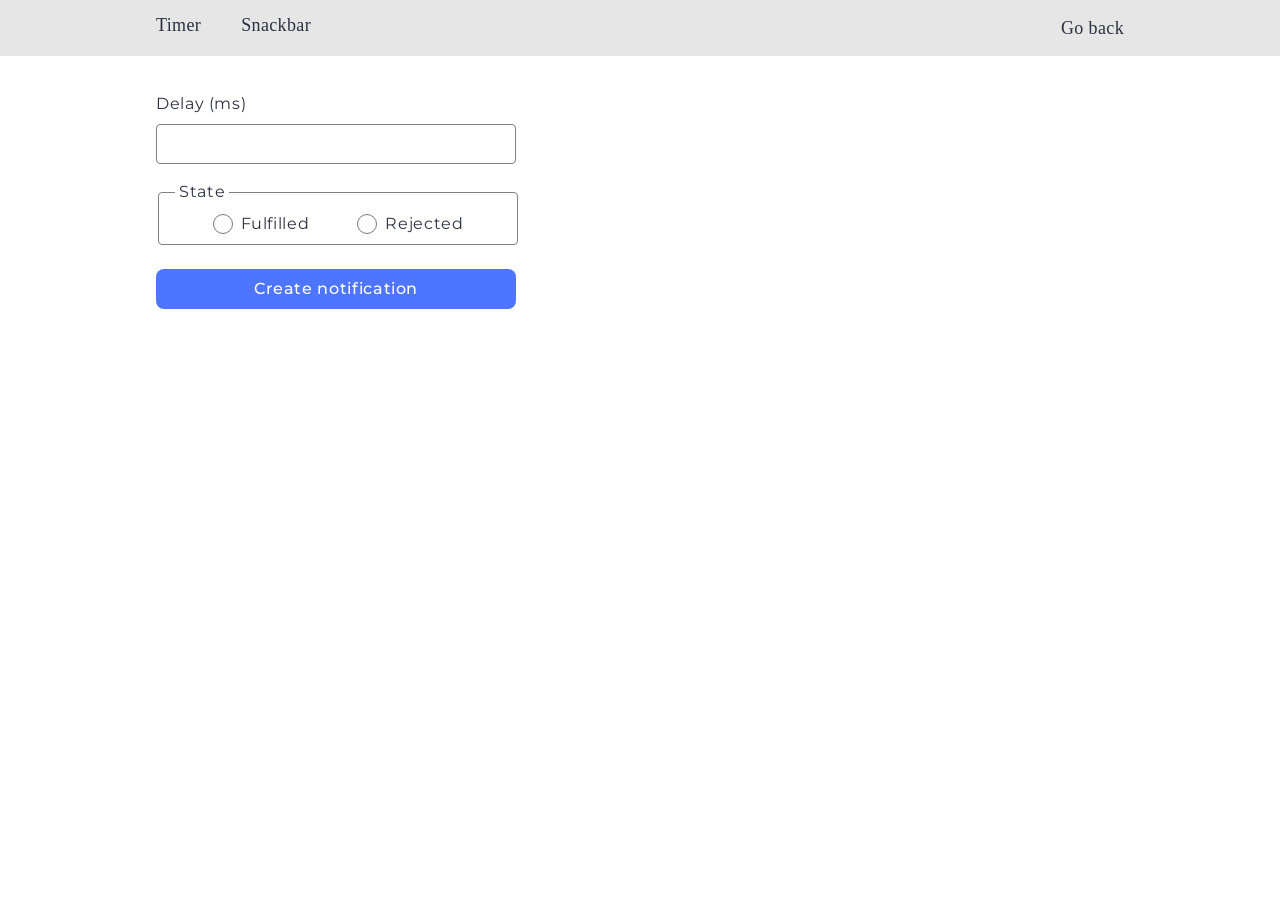
<file: src/2-snackbar.html>
<!doctype html>
<html lang="en">
  <head>
    <meta charset="UTF-8" />
    <meta http-equiv="X-UA-Compatible" content="IE=edge" />
    <meta name="viewport" content="width=device-width, initial-scale=1.0" />
    <title>2-snackbar</title>
    <link rel="preconnect" href="https://fonts.googleapis.com" />
    <link rel="preconnect" href="https://fonts.gstatic.com" crossorigin />
    <link
      href="https://fonts.googleapis.com/css2?family=Montserrat:ital,wght@0,100..900;1,100..900&display=swap"
      rel="stylesheet"
    />
    <link rel="stylesheet" href="./css/styles.css" />
  </head>

  <body>
    <header class="header">
      <div class="container">
        <nav class="nav">
          <ul class="nav-list">
            <li class="nav-item">
              <a class="nav-link" href="./1-timer.html">Timer</a>
            </li>
            <li class="nav-item">
              <a class="nav-link" href="./2-snackbar.html">Snackbar</a>
            </li>
          </ul>
          <a class="back-link" href="./index.html">Go back</a>
        </nav>
      </div>
    </header>

    <main>
      <div class="section">
        <div class="container">
          <h1 class="main-title visually-hidden">Snackbar</h1>
          <form class="form">
            <label>
              Delay (ms)
              <input type="number" name="delay" min="0" required />
            </label>

            <fieldset>
              <legend>State</legend>
              <label>
                <input type="radio" name="state" value="fulfilled" required />
                Fulfilled
              </label>
              <label>
                <input type="radio" name="state" value="rejected" required />
                Rejected
              </label>
            </fieldset>

            <button type="submit">Create notification</button>
          </form>
        </div>
      </div>
    </main>

    <script type="module" src="./js/2-snackbar.js"></script>
  </body>
</html>
</file>
<file: src/css/styles.css>
/**
  |============================
  | include css partials with
  | default @import url()
  |============================
*/
/* Common styles */
@import url('./reset.css');
@import url('./base.css');
@import url('./container.css');
@import url('./section.css');

/* Sections style */
@import url('./header.css');
@import url('./1-timer.css');
@import url('./2-snackbar.css');
</file>
